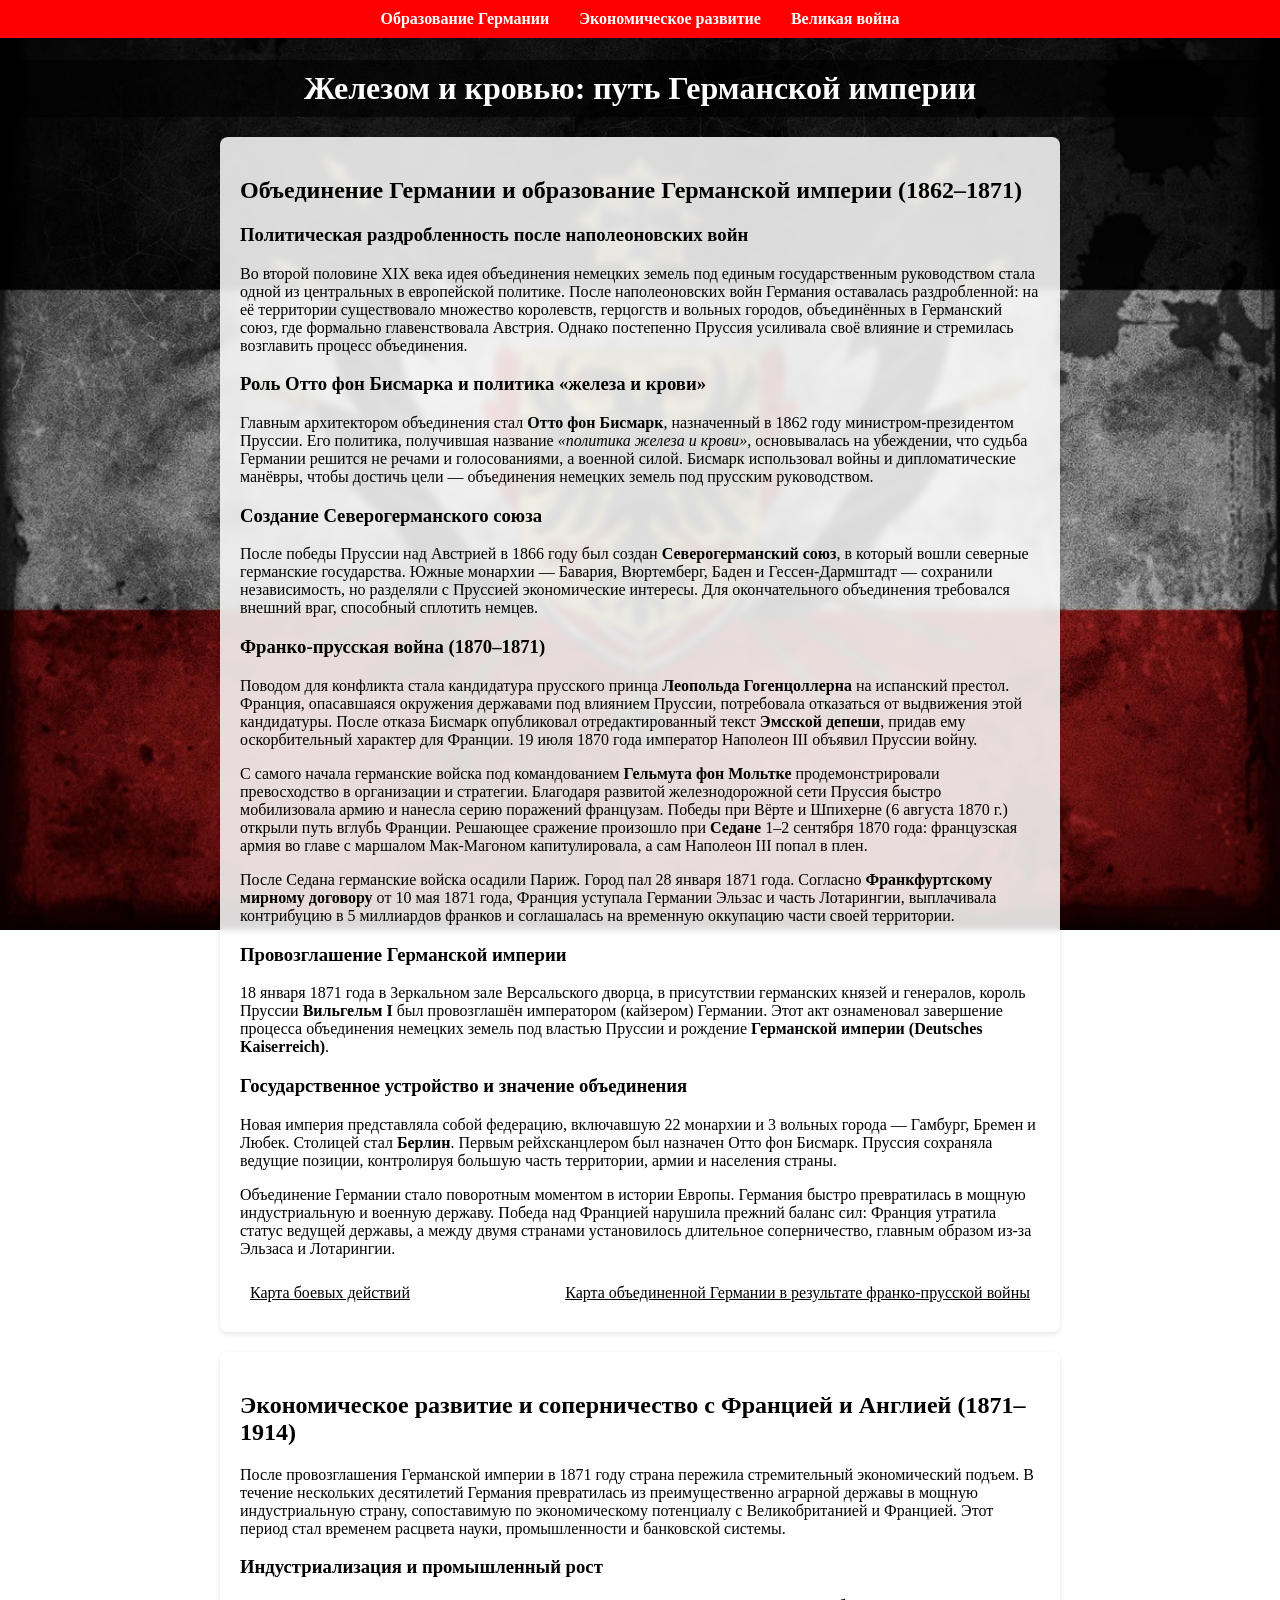
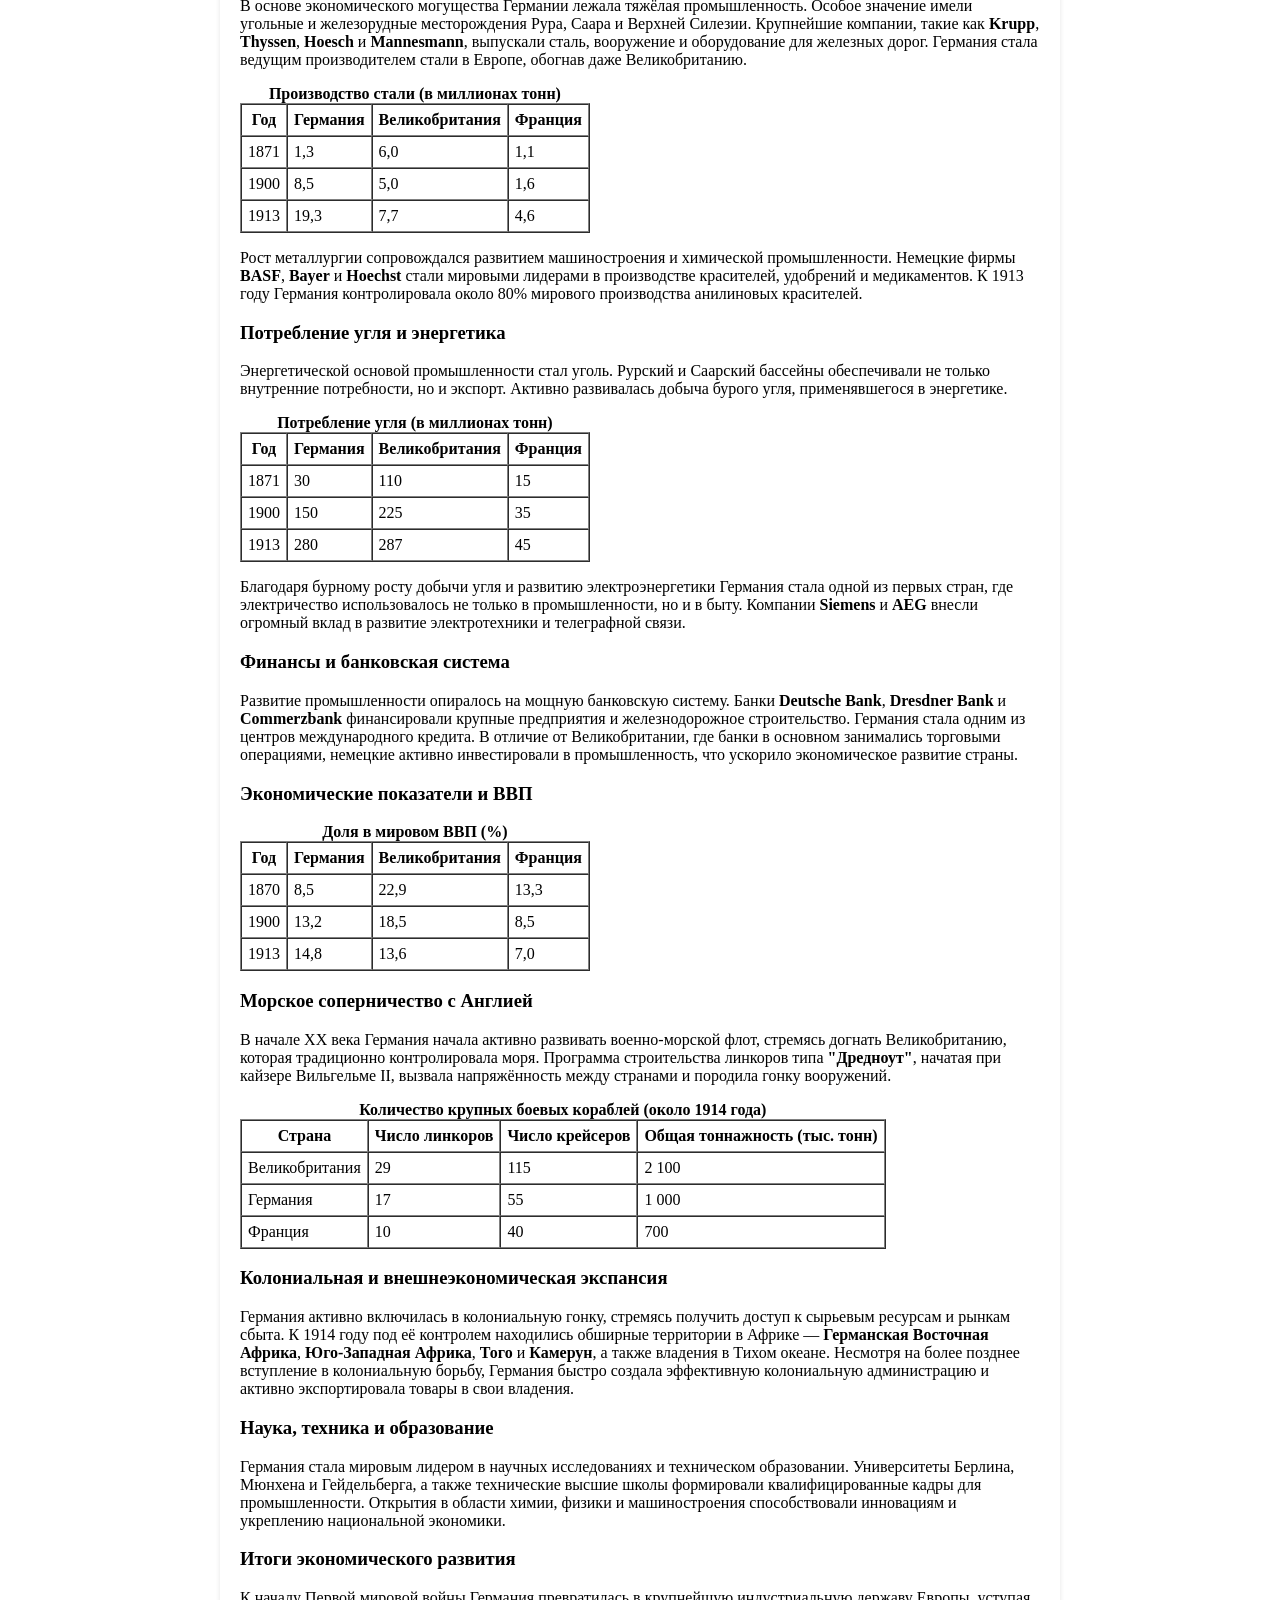
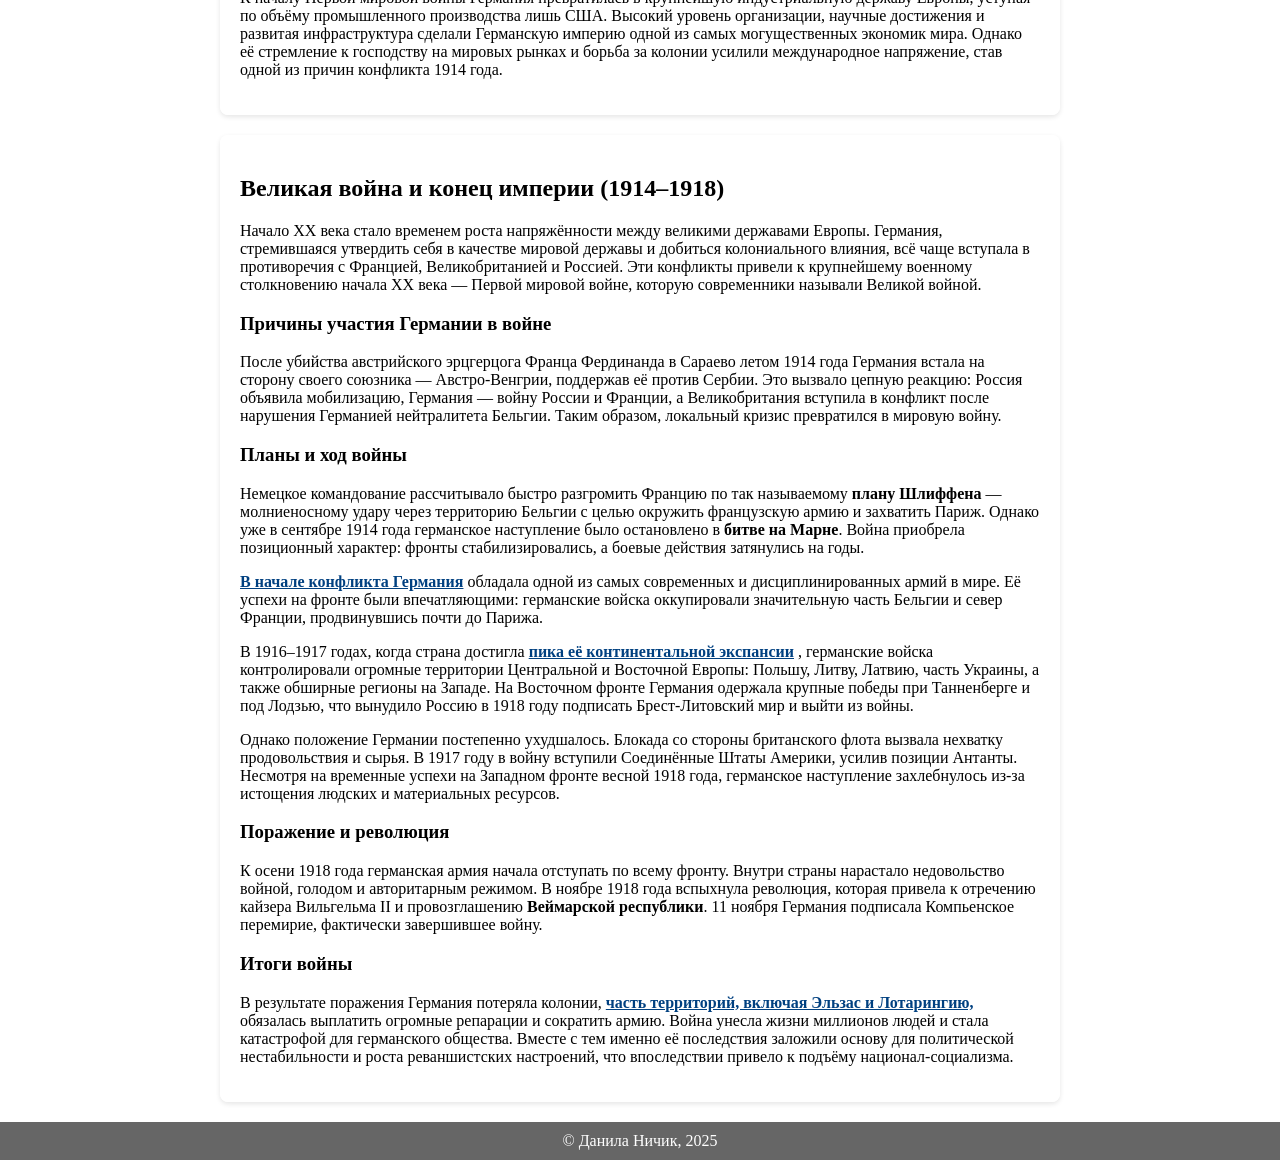
<file: project1/german_empire.html>
<!DOCTYPE html> 
<html lang="ru">
<head>
    <meta charset="UTF-8">
    <title>Железом и кровью</title>
    <style>
     
        body {
            font-family: 'Merriweather', serif;
            margin: 0;
            padding: 0;
            color: #000;    
            background-image: url("image1.jpg");
            background-size: cover;
            background-position: center center;
            background-repeat: no-repeat;
            background-attachment: fixed;
        }

        header {
            background: rgba(0, 0, 0, 0.6);
            color: #fff;
            padding: 10px 20px;
            text-align: center;
            margin-top: 60px;
        }
        header h1 {
            margin: 0;
        }

        nav {
            background-color: rgb(255, 0, 0);
            display: flex;
            justify-content: center;
            padding: 10px 0;
            position: fixed;
            top: 0;
            left: 0;
            right: 0;
           width: 100%; 
            z-index: 1000;
        }
        nav a {
            color: #fff;
            text-decoration: none;
            margin: 0 15px;
            font-weight: bold;
        }
        nav a:hover {
            text-decoration: underline;
        }

        section {
            padding: 20px;
            margin: 20px auto;
            max-width: 800px;
            background: rgba(255, 255, 255, 0.85);
            border-radius: 8px;
            box-shadow: 0 2px 5px rgba(0, 0, 0, 0.1);
            backdrop-filter: blur(3px);
            -webkit-backdrop-filter: blur(3px);
        }
        section img {
            max-width: 100%;
            border-radius: 8px;
            margin-top: 10px;
        }

        footer {
            text-align: center;
            padding: 10px;
            background: rgba(0,0,0,0.6);
            color: #ffffff;
            margin-top: 20px;
        }

       
        .map-wrap {
            position: relative;
            display: inline-block;
            cursor: pointer;
            color: #000;
            text-decoration: underline;
        }
        .map-wrap .map-img {
            display: none;
            position: absolute;
            bottom: calc(100% + 8px);
            left: 50%;
            transform: translateX(-50%);
            border-radius: 8px;
            box-shadow: 0 4px 12px rgba(0,0,0,0.25);
            z-index: 9999;
        }
        .map-wrap:hover .map-img,
        .map-wrap:focus-within .map-img {
            display: block;
        }
        
    </style>
    
</head>
<body>
    <header>
        <h1>Железом и кровью: путь Германской империи</h1>
    </header>

    <nav>
        <a href="#section1">Образование Германии</a>
        <a href="#section2">Экономическое развитие</a>
        <a href="#section3">Великая война</a>
    </nav>

    <section id="section1">
    <h2>Объединение Германии и образование Германской империи (1862–1871)</h2>

    <h3>Политическая раздробленность после наполеоновских войн</h3>
    <p>
        Во второй половине XIX века идея объединения немецких земель под единым государственным руководством 
        стала одной из центральных в европейской политике. После наполеоновских войн Германия оставалась раздробленной: 
        на её территории существовало множество королевств, герцогств и вольных городов, объединённых в Германский союз, 
        где формально главенствовала Австрия. Однако постепенно Пруссия усиливала своё влияние и стремилась возглавить процесс объединения.
    </p>

    <h3>Роль Отто фон Бисмарка и политика «железа и крови»</h3>
    <p>
        Главным архитектором объединения стал <strong>Отто фон Бисмарк</strong>, назначенный в 1862 году министром-президентом Пруссии. 
        Его политика, получившая название <em>«политика железа и крови»</em>, основывалась на убеждении, что судьба Германии решится не речами и голосованиями, 
        а военной силой. Бисмарк использовал войны и дипломатические манёвры, чтобы достичь цели — объединения немецких земель под прусским руководством.
    </p>

    <h3>Создание Северогерманского союза</h3>
    <p>
        После победы Пруссии над Австрией в 1866 году был создан <strong>Северогерманский союз</strong>, в который вошли северные германские государства. 
        Южные монархии — Бавария, Вюртемберг, Баден и Гессен-Дармштадт — сохранили независимость, но разделяли с Пруссией экономические интересы. 
        Для окончательного объединения требовался внешний враг, способный сплотить немцев.
    </p>

    <h3>Франко-прусская война (1870–1871)</h3>
    <p>
        Поводом для конфликта стала кандидатура прусского принца <strong>Леопольда Гогенцоллерна</strong> на испанский престол. 
        Франция, опасавшаяся окружения державами под влиянием Пруссии, потребовала отказаться от выдвижения этой кандидатуры. 
        После отказа Бисмарк опубликовал отредактированный текст <strong>Эмсской депеши</strong>, придав ему оскорбительный характер для Франции. 
        19 июля 1870 года император Наполеон III объявил Пруссии войну.
    </p>

    <p>
        С самого начала германские войска под командованием <strong>Гельмута фон Мольтке</strong> продемонстрировали превосходство в организации и стратегии. 
        Благодаря развитой железнодорожной сети Пруссия быстро мобилизовала армию и нанесла серию поражений французам. 
        Победы при Вёрте и Шпихерне (6 августа 1870 г.) открыли путь вглубь Франции. 
        Решающее сражение произошло при <strong>Седане</strong> 1–2 сентября 1870 года: французская армия во главе с маршалом Мак-Магоном капитулировала, 
        а сам Наполеон III попал в плен.
    </p>

    <p>
        После Седана германские войска осадили Париж. Город пал 28 января 1871 года. 
        Согласно <strong>Франкфуртскому мирному договору</strong> от 10 мая 1871 года, Франция уступала Германии Эльзас и часть Лотарингии, 
        выплачивала контрибуцию в 5 миллиардов франков и соглашалась на временную оккупацию части своей территории.
    </p>

    <h3>Провозглашение Германской империи</h3>
    <p>
        18 января 1871 года в Зеркальном зале Версальского дворца, в присутствии германских князей и генералов, 
        король Пруссии <strong>Вильгельм I</strong> был провозглашён императором (кайзером) Германии. 
        Этот акт ознаменовал завершение процесса объединения немецких земель под властью Пруссии и рождение <strong>Германской империи (Deutsches Kaiserreich)</strong>.
    </p>

    <h3>Государственное устройство и значение объединения</h3>
    <p>
        Новая империя представляла собой федерацию, включавшую 22 монархии и 3 вольных города — Гамбург, Бремен и Любек. 
        Столицей стал <strong>Берлин</strong>. Первым рейхсканцлером был назначен Отто фон Бисмарк. 
        Пруссия сохраняла ведущие позиции, контролируя большую часть территории, армии и населения страны.
    </p>

    <p>
        Объединение Германии стало поворотным моментом в истории Европы. 
        Германия быстро превратилась в мощную индустриальную и военную державу. 
        Победа над Францией нарушила прежний баланс сил: Франция утратила статус ведущей державы, 
        а между двумя странами установилось длительное соперничество, главным образом из-за Эльзаса и Лотарингии.
    </p>

   

 <div class="map-wrap left-map" tabindex="0" aria-label="Карта боевых действий">
    <span>Карта боевых действий</span>
    <img src="image3.jpg" alt="Карта боевых действий" class="map-img">
</div>

<div class="map-wrap right-map" tabindex="0" aria-label="Карта объединенной Германии">
    <span>Карта объединенной Германии в результате франко-прусской войны</span>
    <img src="image44.png" alt="Карта объединенной Германии" class="map-img">
</div>

<style>
.map-wrap {
    position: relative;
    display: inline-block;
    cursor: pointer;
    text-decoration: underline;
    margin: 10px;
}


.left-map {
    float: left-top;   
}
.right-map {
    float: right;  
}


.map-wrap .map-img {
    display: none;
    position: absolute;
    bottom: calc(100% + 8px);
    left: 50%;
    transform: translateX(-50%);
    max-width: 400px;
    border-radius: 8px;
    box-shadow: 0 4px 12px rgba(0,0,0,0.25);
    z-index: 9999;
}


.map-wrap:hover .map-img,
.map-wrap:focus-within .map-img {
    display: block;
}
</style>

    </section>

<section id="section2">
    <h2>Экономическое развитие и соперничество с Францией и Англией (1871–1914)</h2>

    <p>
        После провозглашения Германской империи в 1871 году страна пережила стремительный экономический подъем. 
        В течение нескольких десятилетий Германия превратилась из преимущественно аграрной державы в мощную индустриальную страну, 
        сопоставимую по экономическому потенциалу с Великобританией и Францией. 
        Этот период стал временем расцвета науки, промышленности и банковской системы.
    </p>

    <h3>Индустриализация и промышленный рост</h3>
    <p>
        В основе экономического могущества Германии лежала тяжёлая промышленность. 
        Особое значение имели угольные и железорудные месторождения Рура, Саара и Верхней Силезии. 
        Крупнейшие компании, такие как <strong>Krupp</strong>, <strong>Thyssen</strong>, <strong>Hoesch</strong> и <strong>Mannesmann</strong>, 
        выпускали сталь, вооружение и оборудование для железных дорог. 
        Германия стала ведущим производителем стали в Европе, обогнав даже Великобританию.
    </p>

    <table border="1" cellpadding="6" cellspacing="0">
        <caption><strong>Производство стали (в миллионах тонн)</strong></caption>
        <tr>
            <th>Год</th>
            <th>Германия</th>
            <th>Великобритания</th>
            <th>Франция</th>
        </tr>
        <tr>
            <td>1871</td>
            <td>1,3</td>
            <td>6,0</td>
            <td>1,1</td>
        </tr>
        <tr>
            <td>1900</td>
            <td>8,5</td>
            <td>5,0</td>
            <td>1,6</td>
        </tr>
        <tr>
            <td>1913</td>
            <td>19,3</td>
            <td>7,7</td>
            <td>4,6</td>
        </tr>
    </table>

    <p>
        Рост металлургии сопровождался развитием машиностроения и химической промышленности. 
        Немецкие фирмы <strong>BASF</strong>, <strong>Bayer</strong> и <strong>Hoechst</strong> стали мировыми лидерами в производстве красителей, удобрений и медикаментов. 
        К 1913 году Германия контролировала около 80% мирового производства анилиновых красителей.
    </p>

    <h3>Потребление угля и энергетика</h3>
    <p>
        Энергетической основой промышленности стал уголь. Рурский и Саарский бассейны обеспечивали не только внутренние потребности, 
        но и экспорт. Активно развивалась добыча бурого угля, применявшегося в энергетике.
    </p>

    <table border="1" cellpadding="6" cellspacing="0">
        <caption><strong>Потребление угля (в миллионах тонн)</strong></caption>
        <tr>
            <th>Год</th>
            <th>Германия</th>
            <th>Великобритания</th>
            <th>Франция</th>
        </tr>
        <tr>
            <td>1871</td>
            <td>30</td>
            <td>110</td>
            <td>15</td>
        </tr>
        <tr>
            <td>1900</td>
            <td>150</td>
            <td>225</td>
            <td>35</td>
        </tr>
        <tr>
            <td>1913</td>
            <td>280</td>
            <td>287</td>
            <td>45</td>
        </tr>
    </table>

    <p>
        Благодаря бурному росту добычи угля и развитию электроэнергетики Германия стала одной из первых стран, 
        где электричество использовалось не только в промышленности, но и в быту. 
        Компании <strong>Siemens</strong> и <strong>AEG</strong> внесли огромный вклад в развитие электротехники и телеграфной связи.
    </p>

    <h3>Финансы и банковская система</h3>
    <p>
        Развитие промышленности опиралось на мощную банковскую систему. 
        Банки <strong>Deutsche Bank</strong>, <strong>Dresdner Bank</strong> и <strong>Commerzbank</strong> 
        финансировали крупные предприятия и железнодорожное строительство. 
        Германия стала одним из центров международного кредита. 
        В отличие от Великобритании, где банки в основном занимались торговыми операциями, 
        немецкие активно инвестировали в промышленность, что ускорило экономическое развитие страны.
    </p>

    <h3>Экономические показатели и ВВП</h3>
    <table border="1" cellpadding="6" cellspacing="0">
        <caption><strong>Доля в мировом ВВП (%)</strong></caption>
        <tr>
            <th>Год</th>
            <th>Германия</th>
            <th>Великобритания</th>
            <th>Франция</th>
        </tr>
        <tr>
            <td>1870</td>
            <td>8,5</td>
            <td>22,9</td>
            <td>13,3</td>
        </tr>
        <tr>
            <td>1900</td>
            <td>13,2</td>
            <td>18,5</td>
            <td>8,5</td>
        </tr>
        <tr>
            <td>1913</td>
            <td>14,8</td>
            <td>13,6</td>
            <td>7,0</td>
        </tr>
    </table>

    <h3>Морское соперничество с Англией</h3>
    <p>
        В начале XX века Германия начала активно развивать военно-морской флот, стремясь догнать Великобританию, 
        которая традиционно контролировала моря. Программа строительства линкоров типа <strong>"Дредноут"</strong>, 
        начатая при кайзере Вильгельме II, вызвала напряжённость между странами и породила гонку вооружений.
    </p>

    <table border="1" cellpadding="6" cellspacing="0">
        <caption><strong>Количество крупных боевых кораблей (около 1914 года)</strong></caption>
        <tr>
            <th>Страна</th>
            <th>Число линкоров</th>
            <th>Число крейсеров</th>
            <th>Общая тоннажность (тыс. тонн)</th>
        </tr>
        <tr>
            <td>Великобритания</td>
            <td>29</td>
            <td>115</td>
            <td>2 100</td>
        </tr>
        <tr>
            <td>Германия</td>
            <td>17</td>
            <td>55</td>
            <td>1 000</td>
        </tr>
        <tr>
            <td>Франция</td>
            <td>10</td>
            <td>40</td>
            <td>700</td>
        </tr>
    </table>

    <h3>Колониальная и внешнеэкономическая экспансия</h3>
    <p>
        Германия активно включилась в колониальную гонку, стремясь получить доступ к сырьевым ресурсам и рынкам сбыта. 
        К 1914 году под её контролем находились обширные территории в Африке — <strong>Германская Восточная Африка</strong>, 
        <strong>Юго-Западная Африка</strong>, <strong>Того</strong> и <strong>Камерун</strong>, 
        а также владения в Тихом океане. 
        Несмотря на более позднее вступление в колониальную борьбу, Германия быстро создала эффективную колониальную администрацию 
        и активно экспортировала товары в свои владения.
    </p>

    <h3>Наука, техника и образование</h3>
    <p>
        Германия стала мировым лидером в научных исследованиях и техническом образовании. 
        Университеты Берлина, Мюнхена и Гейдельберга, а также технические высшие школы формировали квалифицированные кадры для промышленности. 
        Открытия в области химии, физики и машиностроения способствовали инновациям и укреплению национальной экономики.
    </p>

    <h3>Итоги экономического развития</h3>
    <p>
        К началу Первой мировой войны Германия превратилась в крупнейшую индустриальную державу Европы, 
        уступая по объёму промышленного производства лишь США. 
        Высокий уровень организации, научные достижения и развитая инфраструктура сделали Германскую империю 
        одной из самых могущественных экономик мира. 
        Однако её стремление к господству на мировых рынках и борьба за колонии усилили международное напряжение, 
        став одной из причин конфликта 1914 года.
    </p>
</section>


    <section id="section3">
   <h2>Великая война и конец империи (1914–1918)</h2>

    <p>
        Начало XX века стало временем роста напряжённости между великими державами Европы. Германия, стремившаяся утвердить себя в качестве мировой державы и добиться колониального влияния, всё чаще вступала в противоречия с Францией, Великобританией и Россией. Эти конфликты привели к крупнейшему военному столкновению начала XX века — Первой мировой войне, которую современники называли Великой войной.
    </p>

    <h3>Причины участия Германии в войне</h3>
    <p>
        После убийства австрийского эрцгерцога Франца Фердинанда в Сараево летом 1914 года Германия встала на сторону своего союзника — Австро-Венгрии, поддержав её против Сербии. Это вызвало цепную реакцию: Россия объявила мобилизацию, Германия — войну России и Франции, а Великобритания вступила в конфликт после нарушения Германией нейтралитета Бельгии. Таким образом, локальный кризис превратился в мировую войну.
    </p>

    <h3>Планы и ход войны</h3>
    <p>
        Немецкое командование рассчитывало быстро разгромить Францию по так называемому <b>плану Шлиффена</b> — молниеносному удару через территорию Бельгии с целью окружить французскую армию и захватить Париж. Однако уже в сентябре 1914 года германское наступление было остановлено в <b>битве на Марне</b>. Война приобрела позиционный характер: фронты стабилизировались, а боевые действия затянулись на годы.
    </p>

    <p>
        
        <span class="hover-image">
            <b>В начале конфликта Германия</b>
            <img src="g1.jpg" width="500"  alt="Германия в начале войны" class="hover-pic">
        </span> 
        обладала одной из самых современных и дисциплинированных армий в мире. Её успехи на фронте были впечатляющими: германские войска оккупировали значительную часть Бельгии и север Франции, продвинувшись почти до Парижа.
    </p>

    <p>
        В 1916–1917 годах, когда страна достигла 
        <span class="hover-image">
            <b> пика её континентальной экспансии</b>
            <img src="g2.jpg" alt="Германия в пике континентальной экспансии" class="hover-pic">
        </span>, 
        германские войска контролировали огромные территории Центральной и Восточной Европы: Польшу, Литву, Латвию, часть Украины, а также обширные регионы на Западе. На Восточном фронте Германия одержала крупные победы при Танненберге и под Лодзью, что вынудило Россию в 1918 году подписать Брест-Литовский мир и выйти из войны.
    </p>

    <p>
        Однако положение Германии постепенно ухудшалось. Блокада со стороны британского флота вызвала нехватку продовольствия и сырья. В 1917 году в войну вступили Соединённые Штаты Америки, усилив позиции Антанты. Несмотря на временные успехи на Западном фронте весной 1918 года, германское наступление захлебнулось из-за истощения людских и материальных ресурсов.
    </p>

    <h3>Поражение и революция</h3>
    <p>
        К осени 1918 года германская армия начала отступать по всему фронту. Внутри страны нарастало недовольство войной, голодом и авторитарным режимом. В ноябре 1918 года вспыхнула революция, которая привела к отречению кайзера Вильгельма II и провозглашению <b>Веймарской республики</b>. 11 ноября Германия подписала Компьенское перемирие, фактически завершившее войну.
    </p>

    <h3>Итоги войны</h3>
    <p>
        В результате поражения Германия потеряла колонии,      <span class="hover-image">
        <b>часть территорий, включая Эльзас и Лотарингию,</b>
        <img class="hover-pic" src="g3.jpg" alt="">
    </span>  обязалась выплатить огромные репарации и сократить армию. Война унeсла жизни миллионов людей и стала катастрофой для германского общества. Вместе с тем именно её последствия заложили основу для политической нестабильности и роста реваншистских настроений, что впоследствии привело к подъёму национал-социализма.
    </p>

    <style>
        .hover-image {
            position: relative;
            cursor: pointer;
            color: #004080;
        }

        .hover-image b {
            text-decoration: underline;
            font-weight: 600;
        }

        .hover-pic {
            display: none;
            position: absolute;
            bottom: 120%; 
            left: 0;
           
            width: 380px;
            border: 2px solid #444;
            border-radius: 8px;
            box-shadow: 0 4px 12px rgba(0,0,0,0.4);
            background: #fff;
            opacity: 0;
            transition: opacity 0.4s ease;
            z-index: 20;
        }

        .hover-image:hover .hover-pic {
            display: block;
            opacity: 1;
        }
    </style>

    </section>

    <footer>
        © Данила Ничик, 2025
    </footer>
</body>
</html>
</file>
